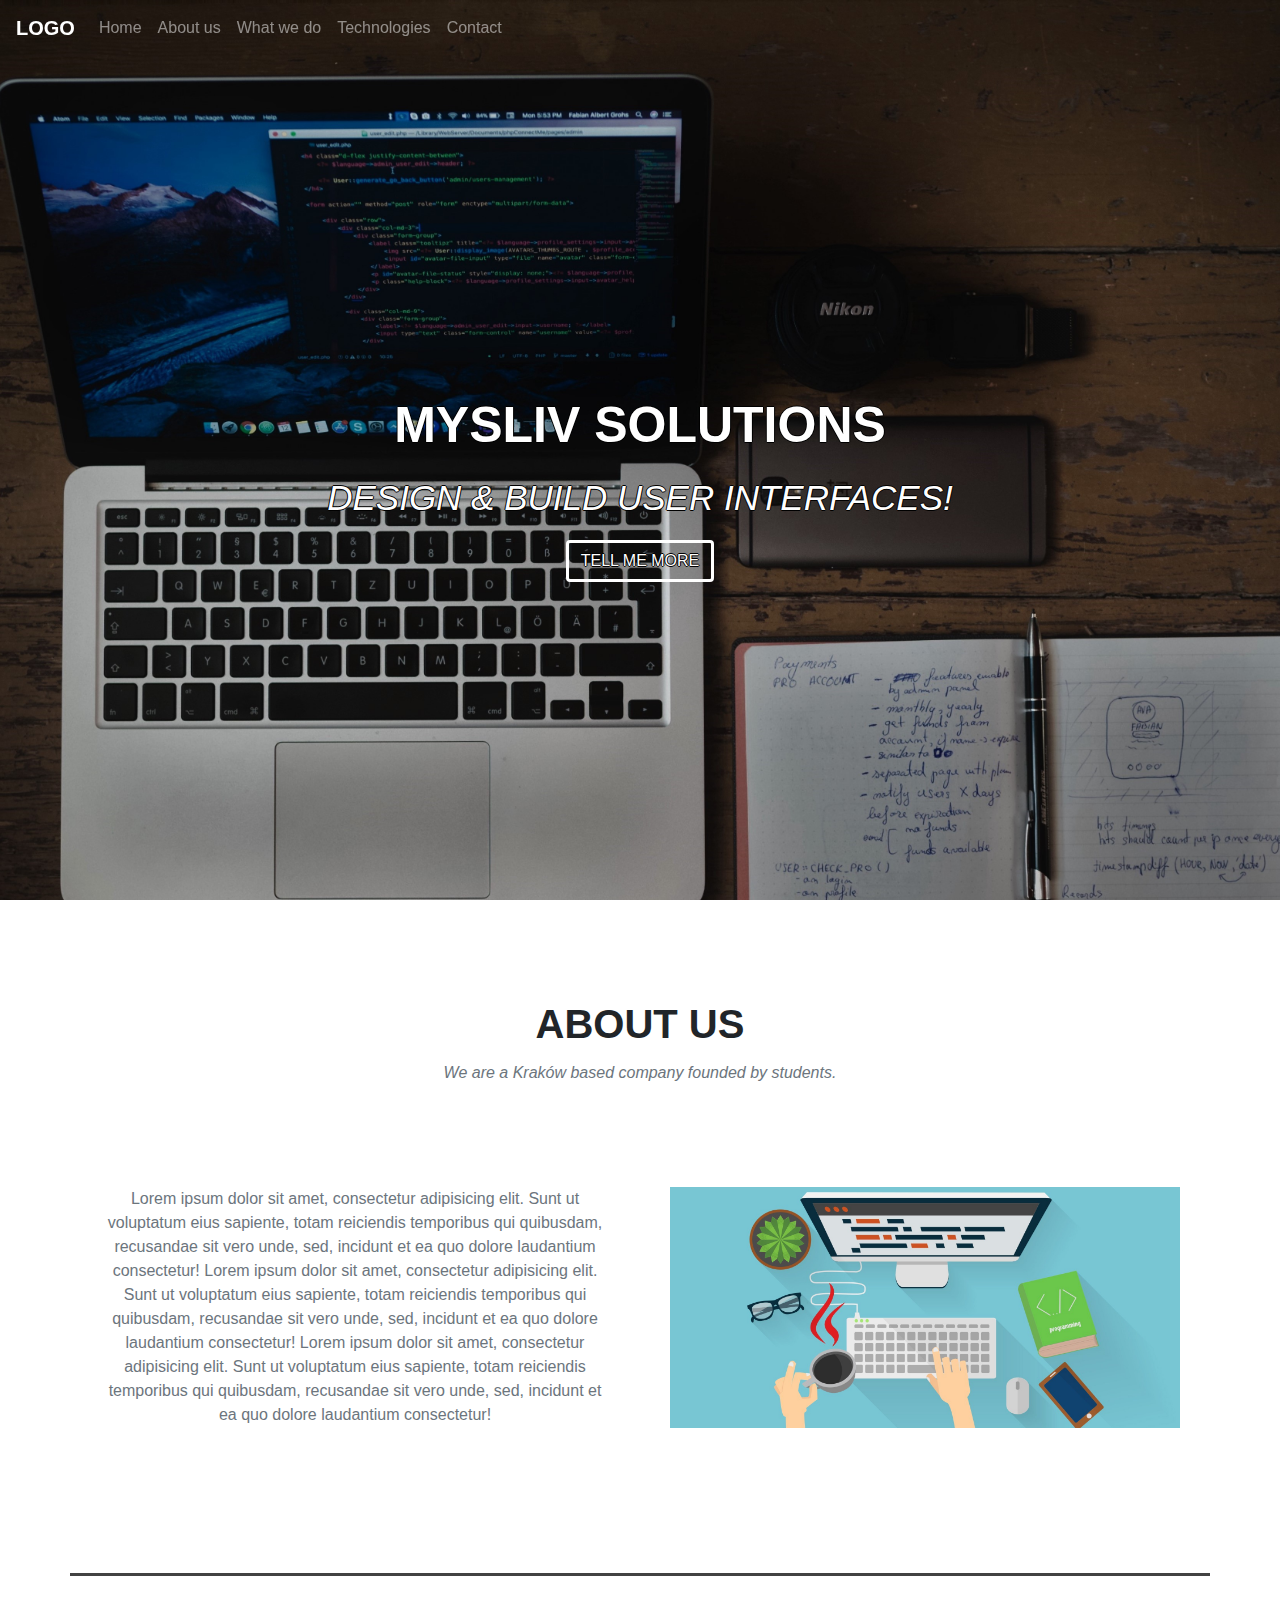
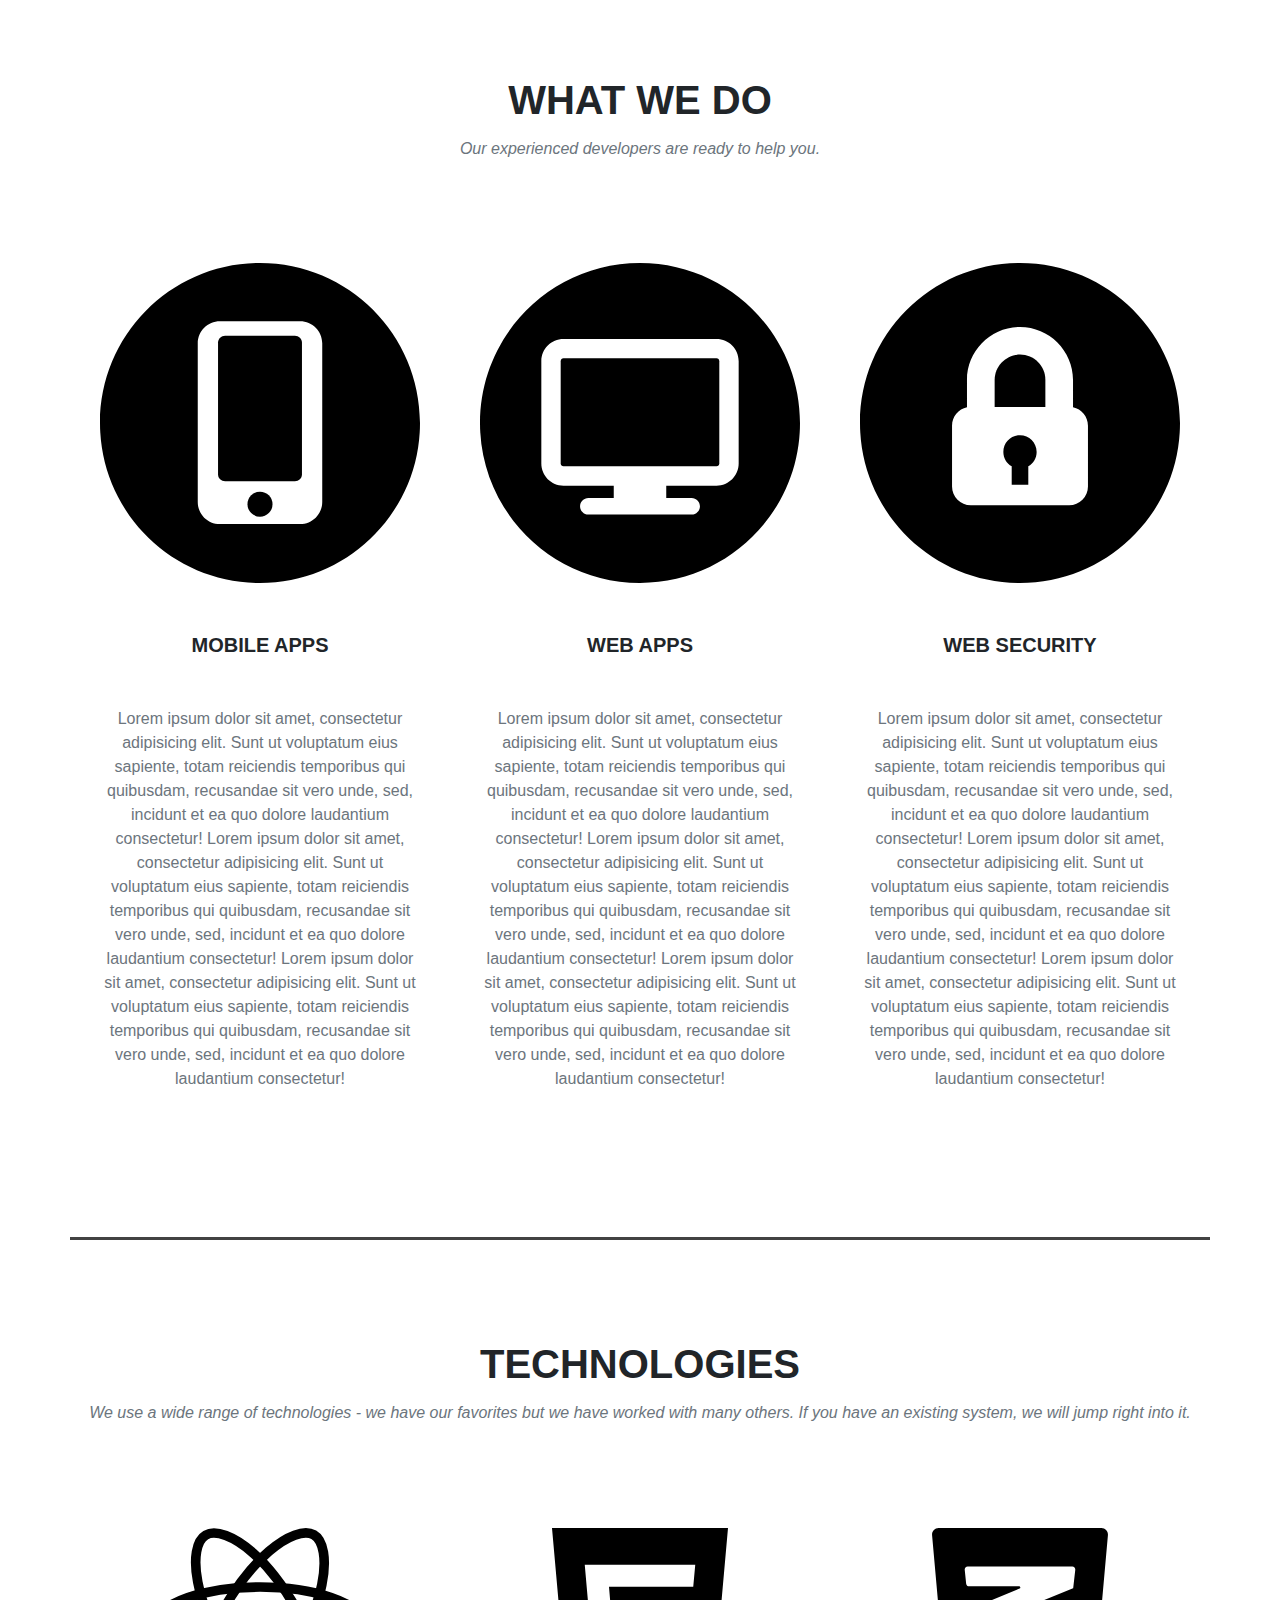
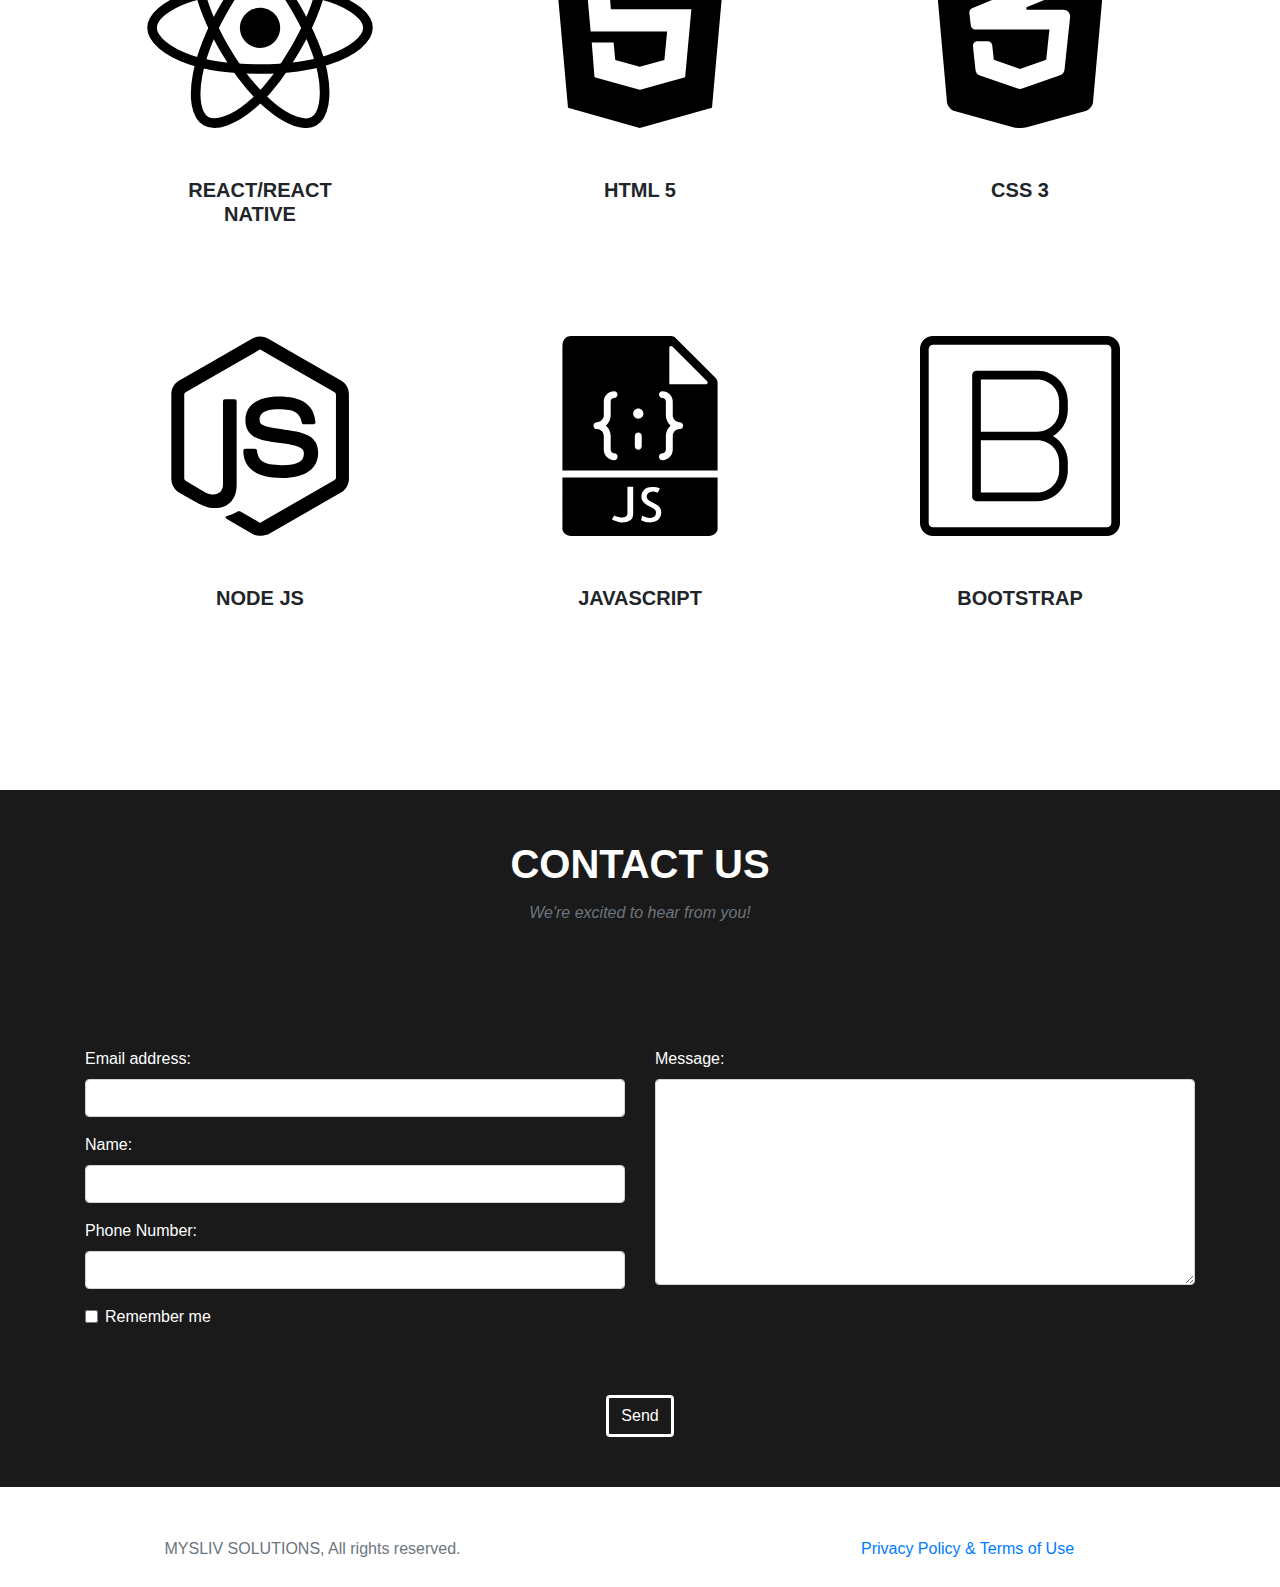
<file: Mysliv Solutions/index.html>
<!doctype html>
<html lang="en">
  <head>
    <!-- Required meta tags -->
    <meta charset="utf-8">
    <meta name="viewport" content="width=device-width, initial-scale=1, shrink-to-fit=no">

    <!-- Bootstrap CSS -->
    <link rel="stylesheet" href="https://maxcdn.bootstrapcdn.com/bootstrap/4.0.0/css/bootstrap.min.css" integrity="sha384-Gn5384xqQ1aoWXA+058RXPxPg6fy4IWvTNh0E263XmFcJlSAwiGgFAW/dAiS6JXm" crossorigin="anonymous">
    <link rel="stylesheet" href="style.css"/>


    <title>Mysliv Solutions</title>
  </head>
  <body data-spy="scroll" data-target=".navbar" data-offset="50">
      <nav class="navbar fixed-top navbar-expand-lg navbar-dark navbar-scrolling">
          <a class="navbar-brand" href="#"><strong>LOGO</strong></a>
          <button class="navbar-toggler" type="button" data-toggle="collapse" data-target="#navbarSupportedContent" aria-controls="navbarSupportedContent" aria-expanded="false" aria-label="Toggle navigation">
              <span class="navbar-toggler-icon"></span>
          </button>
          <div class="collapse navbar-collapse" id="navbarSupportedContent">
              <ul class="navbar-nav mr-auto">
                  <li class="nav-item">
                      <a class="nav-link" href="#home">Home </a>
                  </li>
                  <li class="nav-item">
                      <a class="nav-link" href="#about">About us</a>
                  </li>
                  <li class="nav-item">
                      <a class="nav-link" href="#what-we-do">What we do</a>
                  </li>
                  <li class="nav-item">
                      <a class="nav-link" href="#technologies">Technologies</a>
                  </li>
                  <li class="nav-item">
                      <a class="nav-link" href="#formcont">Contact</a>
                  </li>
              </ul>
          </div>
      </nav>
      <header class="view1" id="home">
              <div class="container">
                <div class="intro-text">
                    <div class="intro-lead-in">
                      MYSLIV SOLUTIONS
                    </div>
                    <div class="intro-heading text-uppercase">
                      Design & build user interfaces!
                    </div>
                    <a class="btn btn-my btn-xl text-uppercase js-scroll-trigger" href="#about">Tell Me More</a>
                </div>
              </div>
        </header>
        <section class="container" id="about">
          <div class="row">
            <div class="col-md-12 text-center">
              <h2 class="section-heading text-uppercase">
                About us
              </h2>
              <h3 class="section-subheading text-muted">
                  We are a Kraków based company founded by students.
              </h3>
            </div>
          </div>
          <div class="row text-center">
            <div class="col-lg-6 colm">
                <p class="text-muted">
                  Lorem ipsum dolor sit amet, consectetur adipisicing elit. Sunt ut voluptatum eius sapiente, totam reiciendis temporibus qui quibusdam, recusandae sit vero unde, sed, incidunt et ea quo dolore laudantium consectetur!
                  Lorem ipsum dolor sit amet, consectetur adipisicing elit. Sunt ut voluptatum eius sapiente, totam reiciendis temporibus qui quibusdam, recusandae sit vero unde, sed, incidunt et ea quo dolore laudantium consectetur!
                  Lorem ipsum dolor sit amet, consectetur adipisicing elit. Sunt ut voluptatum eius sapiente, totam reiciendis temporibus qui quibusdam, recusandae sit vero unde, sed, incidunt et ea quo dolore laudantium consectetur!
                </p>
            </div>
            <div class="col-lg-6 colm">
              <img  class="img-fluid" src="images/background.jpg"/>
            </div>
          </div>
        </section>

        <section class="container" id="what-we-do">
            <div class="row">
                <div class="col-md-12 text-center">
                  <h2 class="section-heading text-uppercase">
                    What we do
                  </h2>
                  <h3 class="section-subheading text-muted">
                      Our experienced developers are ready to help you.
                  </h3>
                </div>
              </div>
              <div class="row text-center">
                <div class="col-md-4 colm">
                    <span>
                      <img class="img-fluid" src="images/mobile.svg"/>
                    </span>
                    <h4 class="column-heading text-uppercase">Mobile apps</h4>
                    <p class="text-muted">
                        Lorem ipsum dolor sit amet, consectetur adipisicing elit. Sunt ut voluptatum eius sapiente, totam reiciendis temporibus qui quibusdam, recusandae sit vero unde, sed, incidunt et ea quo dolore laudantium consectetur!
                        Lorem ipsum dolor sit amet, consectetur adipisicing elit. Sunt ut voluptatum eius sapiente, totam reiciendis temporibus qui quibusdam, recusandae sit vero unde, sed, incidunt et ea quo dolore laudantium consectetur!
                        Lorem ipsum dolor sit amet, consectetur adipisicing elit. Sunt ut voluptatum eius sapiente, totam reiciendis temporibus qui quibusdam, recusandae sit vero unde, sed, incidunt et ea quo dolore laudantium consectetur!
                 
                    </p>
                </div>
                <div class="col-md-4 colm">
                    <span>
                      <img class="img-fluid" src="images/comp.svg"/>
                    </span>
                    <h4 class="column-heading text-uppercase">Web apps</h4>
                    <p class="text-muted">
                        Lorem ipsum dolor sit amet, consectetur adipisicing elit. Sunt ut voluptatum eius sapiente, totam reiciendis temporibus qui quibusdam, recusandae sit vero unde, sed, incidunt et ea quo dolore laudantium consectetur!
                        Lorem ipsum dolor sit amet, consectetur adipisicing elit. Sunt ut voluptatum eius sapiente, totam reiciendis temporibus qui quibusdam, recusandae sit vero unde, sed, incidunt et ea quo dolore laudantium consectetur!
                        Lorem ipsum dolor sit amet, consectetur adipisicing elit. Sunt ut voluptatum eius sapiente, totam reiciendis temporibus qui quibusdam, recusandae sit vero unde, sed, incidunt et ea quo dolore laudantium consectetur!
                 
                    </p>
                </div>
                <div class="col-md-4 colm">
                    <span>
                      <img class="img-fluid" src="images/cyber.svg"/>
                    </span>
                    <h4 class="column-heading text-uppercase">Web security</h4>
                    <p class="text-muted">
                        Lorem ipsum dolor sit amet, consectetur adipisicing elit. Sunt ut voluptatum eius sapiente, totam reiciendis temporibus qui quibusdam, recusandae sit vero unde, sed, incidunt et ea quo dolore laudantium consectetur!
                        Lorem ipsum dolor sit amet, consectetur adipisicing elit. Sunt ut voluptatum eius sapiente, totam reiciendis temporibus qui quibusdam, recusandae sit vero unde, sed, incidunt et ea quo dolore laudantium consectetur!
                        Lorem ipsum dolor sit amet, consectetur adipisicing elit. Sunt ut voluptatum eius sapiente, totam reiciendis temporibus qui quibusdam, recusandae sit vero unde, sed, incidunt et ea quo dolore laudantium consectetur!
                 
                    </p>
                </div>
              </div>
        </section>

        <section class="container" id="technologies">
            <div class="row">
                <div class="col-md-12 text-center">
                  <h2 class="section-heading text-uppercase">
                    Technologies
                  </h2>
                  <h3 class="section-subheading text-muted">
                      We use a wide range of technologies - we have our favorites but we have worked with many others. If you have an existing system, we will jump right into it.
                  </h3>
                </div>
              </div>
              <div class="row text-center">
                <div class="col-md-4 colm">
                    <span>
                        <img class="img-fluid tech" src="images/react.svg"/>
                      </span>
                      <h4 class="column-heading text-uppercase">React/React Native</h4>
                </div>
                <div class="col-md-4 colm">
                    <span>
                        <img class="img-fluid tech" src="images/html.svg"/>
                      </span>
                      <h4 class="column-heading text-uppercase">HTML 5</h4>
                </div>
                <div class="col-md-4 colm">
                    <span>
                        <img class="img-fluid tech" src="images/css.svg"/>
                      </span>
                      <h4 class="column-heading text-uppercase">CSS 3</h4>
                </div>
                <div class="col-md-4 colm">
                    <span>
                        <img class="img-fluid tech" src="images/node.svg"/>
                      </span>
                      <h4 class="column-heading text-uppercase">Node JS</h4>
                </div>
                <div class="col-md-4 colm">
                    <span>
                        <img class="img-fluid tech" src="images/javascript.svg"/>
                      </span>
                      <h4 class="column-heading text-uppercase">JavaScript</h4>
                </div>
                <div class="col-md-4 colm">
                    <span>
                        <img class="img-fluid tech" src="images/bootstrap.svg"/>
                      </span>
                      <h4 class="column-heading text-uppercase">Bootstrap</h4>
                </div>
              </div>
        </section>

        <div id="formcont">
          <div class="container">
            <div class="row pad">
                <div class="col-md-12 text-center">
                  <h2 class="section-heading text-uppercase">
                    Contact us
                  </h2>
                  <h3 class="section-subheading text-muted">
                      We're excited to hear from you!
                  </h3>
                </div>
              </div>
              <div class="row">
                <div class="col-md-6">
                    <form action="/action_page.php">
                      <div class="form-group">
                        <label for="email">Email address:</label>
                        <input type="email" class="form-control" id="email">
                      </div>
                      <div class="form-group">
                          <label for="usr">Name:</label>
                          <input type="text" class="form-control" id="usr">
                        </div>
                      <div class="form-group">
                        <label for="phone">Phone Number:</label>
                        <input type="tel" class="form-control" id="phone">
                      </div>
                      <div class="form-group form-check">
                        <label class="form-check-label">
                          <input class="form-check-input" type="checkbox"> Remember me
                        </label>
                      </div>
                    </form>
                </div>
                <div class="col-md-6">
                    <div class="form-group">
                        <label for="comment">Message:</label>
                        <textarea class="form-control" rows="8" id="comment"></textarea>
                      </div>
                </div>
              </div>
              <div class="row pad">
                <div class="col-md-12 text-center">
                    <button type="submit" class="btn btn-my">Send</button>
                </div>
              </div>
          </div>
        </div>

        <footer>
          <div class="row text-center">
            <div class="col-md-6 text-muted">
                <p>MYSLIV SOLUTIONS, All rights reserved.</p>
            </div>
            <div class="col-md-6">
              <a href="#">Privacy Policy & Terms of Use</a>
            </div>
          </div>
        </footer>


      <!-- jQuery first, then Popper.js, then Bootstrap JS -->
      <script src="https://code.jquery.com/jquery-3.2.1.slim.min.js" integrity="sha384-KJ3o2DKtIkvYIK3UENzmM7KCkRr/rE9/Qpg6aAZGJwFDMVNA/GpGFF93hXpG5KkN" crossorigin="anonymous"></script>
      <!-- Optional JavaScript -->
      <script src="script.js"></script>
    <script src="https://cdnjs.cloudflare.com/ajax/libs/popper.js/1.12.9/umd/popper.min.js" integrity="sha384-ApNbgh9B+Y1QKtv3Rn7W3mgPxhU9K/ScQsAP7hUibX39j7fakFPskvXusvfa0b4Q" crossorigin="anonymous"></script>
    <script src="https://maxcdn.bootstrapcdn.com/bootstrap/4.0.0/js/bootstrap.min.js" integrity="sha384-JZR6Spejh4U02d8jOt6vLEHfe/JQGiRRSQQxSfFWpi1MquVdAyjUar5+76PVCmYl" crossorigin="anonymous"></script>
  </body>
</html>
</file>
<file: Mysliv Solutions/style.css>
.view1{
    background: url("images/background3.jpeg")no-repeat center center;
    background-size: cover;
    text-align: center;
    color: #fff;
    background-repeat: no-repeat;
    background-attachment: scroll;
    background-position: center center;
    height: 900px;
    padding-top: 400px;
    text-shadow: -1px 0 black, 0 1px black, 1px 0 black, 0 -1px black;
}

.intro-heading{
    font-size: 35px;
    font-style: italic;
    line-height: 35px;
    margin-bottom: 25px;
    font-family: 'Droid Serif',-apple-system,BlinkMacSystemFont,'Segoe UI',Roboto,'Helvetica Neue',Arial,sans-serif,'Apple Color Emoji','Segoe UI Emoji','Segoe UI Symbol','Noto Color Emoji';
}
.intro-lead-in {
    font-size: 50px;
    font-weight: 700;
    line-height: 50px;
    margin-bottom: 30px;
    font-family: Montserrat,-apple-system,BlinkMacSystemFont,'Segoe UI',Roboto,'Helvetica Neue',Arial,sans-serif,'Apple Color Emoji','Segoe UI Emoji','Segoe UI Symbol','Noto Color Emoji';
}

.btn-my {
    background-color: transparent;
    border: 3px solid white;
    transition: color .15s;
    color: white;
}

.btn-my:hover{
    border: 3px solid black;
    color: black;
    background-color: white;
}

.navbar {
    background-color: transparent;
}

.top-nav-collapse {
    background-color: #333;
}

@media only screen and (max-width: 768px) {
    .navbar {
        background-color: #333;
    }
}

section{
    padding-top: 100px;
    padding-bottom: 100px;
}
.section-heading {
    font-size: 40px;
    margin-top: 0;
    margin-bottom: 15px;
    font-weight: 700;
    font-family: Montserrat,-apple-system,BlinkMacSystemFont,'Segoe UI',Roboto,'Helvetica Neue',Arial,sans-serif,'Apple Color Emoji','Segoe UI Emoji','Segoe UI Symbol','Noto Color Emoji';
}
.section-subheading {
    font-size: 16px;
    font-weight: 400;
    font-style: italic;
    margin-bottom: 75px;
    text-transform: none;
    font-family: 'Droid Serif',-apple-system,BlinkMacSystemFont,'Segoe UI',Roboto,'Helvetica Neue',Arial,sans-serif,'Apple Color Emoji','Segoe UI Emoji','Segoe UI Symbol','Noto Color Emoji';
}

.navbar.solid {
    background-color: rgb(26, 26, 26);
    transition: background-color 0.5s ease 0s;
}

.column-heading{
    font-size: 20px;
    margin: 50px;
    font-weight: 700;
    font-family: Montserrat,-apple-system,BlinkMacSystemFont,'Segoe UI',Roboto,'Helvetica Neue',Arial,sans-serif,'Apple Color Emoji','Segoe UI Emoji','Segoe UI Symbol','Noto Color Emoji';
}

.colm{
    padding: 30px;
}

#what-we-do{
    border-top: 3px solid rgb(66, 66, 66);
}

#technologies{
    border-top: 3px solid rgb(66, 66, 66);
}

.tech{
    max-height: 200px;
}

#formcont{
    background-color: rgb(26, 26, 26);
    color: white;
}

.pad{
    padding: 50px;
}

footer{
    padding-top: 50px;
    padding-bottom: 10px;
}
</file>
